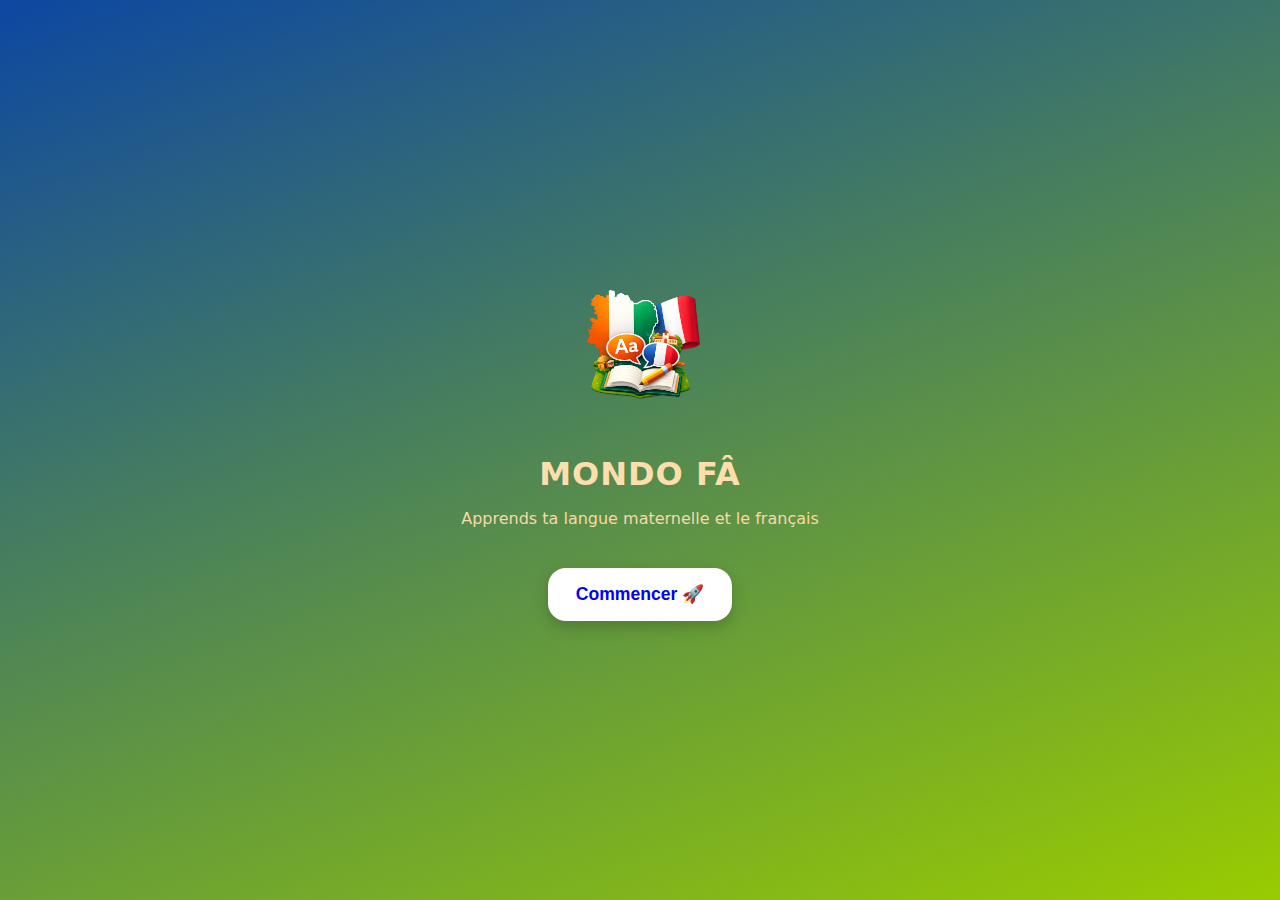
<file: index.html>
<!DOCTYPE html>
<html lang="fr">
<head><link rel="manifest" href="manifest.json">
<meta name="theme-color" content="#0d47a1">
  <meta charset="UTF-8" />
  <title>MONDO FÂ</title>

  <!-- RESPONSIVE -->
  <meta name="viewport" content="width=device-width, initial-scale=1.0" />

  <!-- PWA : MANIFEST -->
  <link rel="manifest" href="manifest.json">

  <!-- COULEUR ANDROID -->
  <meta name="theme-color" content="#0d47a1">

  <!-- ICÔNE FALLBACK -->
  <link rel="icon" href="assets/logo.png">

  <style>
    body {
      margin: 0;
      font-family: system-ui, -apple-system, BlinkMacSystemFont, sans-serif;
      min-height: 100vh;
      display: flex;
      justify-content: center;
      align-items: center;
      background: linear-gradient(160deg, #0d47a1, #9c0);
    }

    .container {
      width: 100%;
      max-width: 420px;
      padding: 24px;
      text-align: center;
      color: navajowhite;
    }

    .logo {
      width: 130px;
      margin-bottom: 20px;
    }

    h1 {
      font-size: 2rem;
      margin-bottom: 10px;
      letter-spacing: 1px;
    }

    p {
      font-size: 1rem;
      opacity: 0.95;
      margin-bottom: 40px;
    }

    button {
      padding: 16px 28px;
      font-size: 1.1rem;
      border: none;
      border-radius: 18px;
      background: white;
      color: blue;
      font-weight: 600;
      cursor: pointer;
      box-shadow: 0 6px 16px rgba(0,0,0,0.2);
    }

    button:active {
      transform: scale(0.97);
    }
  </style>
</head>

<body>

  <div class="container">

    <!-- LOGO -->
    <img src="assets/logo.png" alt="MONDO FÂ" class="logo" />

    <h1>MONDO FÂ</h1>
    <p>Apprends ta langue maternelle et le français</p>

    <button onclick="startApp()">Commencer 🚀</button>

  </div>

  <!-- STATE GLOBAL -->
  <script src="state.js"></script>

  <script>
    function startApp() {
      APP_STATE.language = null;
      APP_STATE.category = null;
      APP_STATE.mode = null;
      APP_STATE.index = 0;
      APP_STATE.score = 0;

      saveState();
      window.location.href = "langue.html";
    }
  </script>
<script>
  if ("serviceWorker" in navigator) {
    window.addEventListener("load", () => {
      navigator.serviceWorker
        .register("sw.js")
        .then(() => console.log("Service Worker enregistré"))
        .catch(err => console.error("SW erreur :", err));
    });
  }
</script>
</body>
</html>
</file>
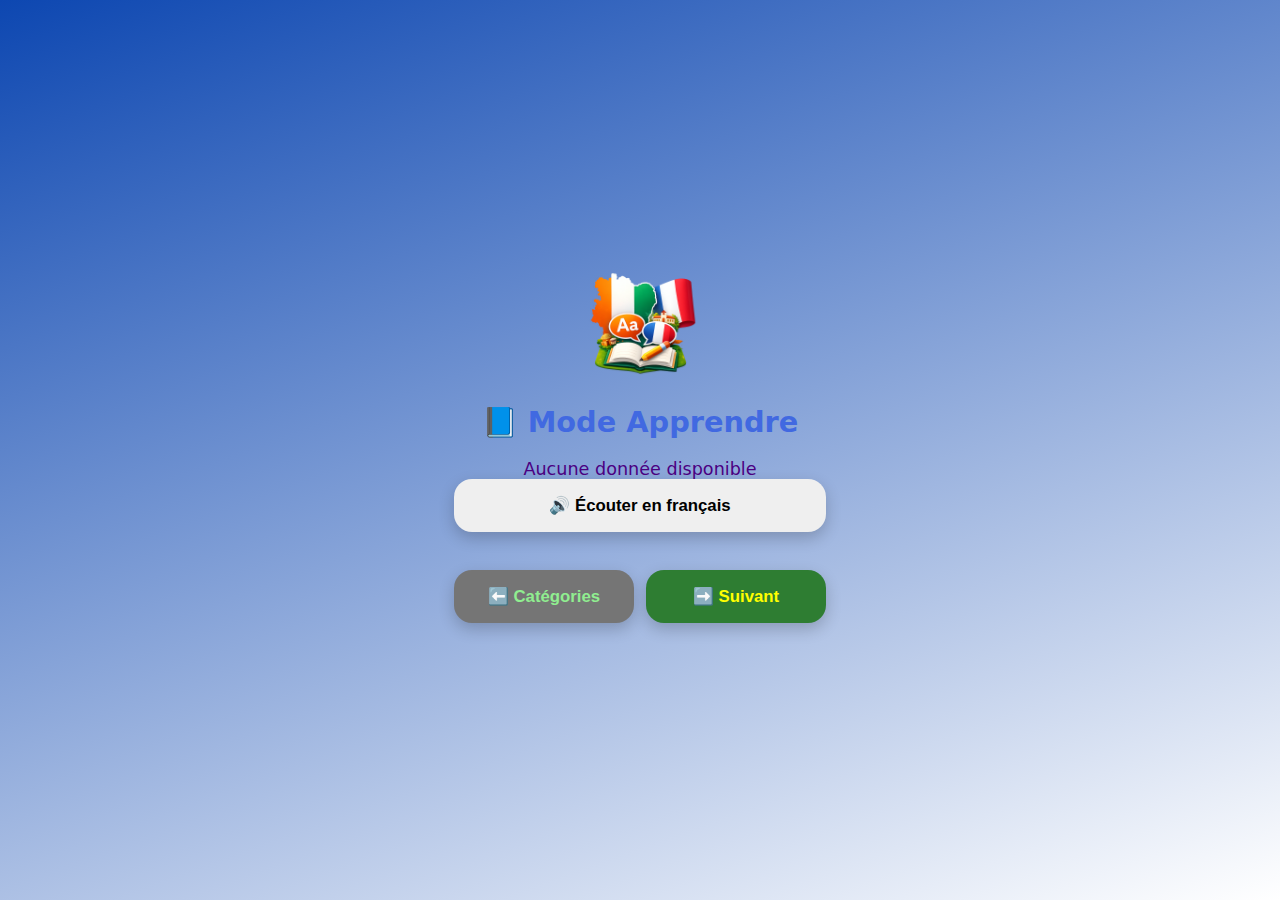
<file: apprendre.html>
<!DOCTYPE html>
<html lang="fr">
<head>
  <meta charset="UTF-8" />
  <title>MONDO FÂ — Apprendre</title>
  <meta name="viewport" content="width=device-width, initial-scale=1.0" />

  <!-- STYLE GLOBAL -->
  <link rel="stylesheet" href="style.css">
</head>

<body class="blue-bg">

  <div class="container">

    <!-- LOGO -->
    <img src="assets/logo.png" alt="MONDO FÂ" class="logo">

    <h1>📘 Mode Apprendre</h1>

    <!-- CONTENU -->
    <div id="emoji" class="emoji"></div>
    <div id="native" class="native-text"></div>
    <div id="fr" class="fr-text"></div>

    <!-- AUDIO FR -->
    <button id="speak-fr" class="btn audio">
      🔊 Écouter en français
    </button>

    <!-- ACTIONS -->
    <div class="actions">
      <button class="btn back" onclick="quitLearn()">
        ⬅️ Catégories
      </button>
      <button class="btn next" onclick="nextItem()">
        ➡️ Suivant
      </button>
    </div>

  </div>

  <!-- ORDRE STRICT – NE PAS CHANGER -->
  <script src="state.js"></script>
  <script src="js/data.js"></script>
  <script src="apprendre.js"></script>

  <script>
    function quitLearn() {
      APP_STATE.index = 0;     // reset apprentissage
      APP_STATE.mode = null;
      saveState();
      window.location.href = "categories.html";
    }
  </script>

</body>
</html>
</file>
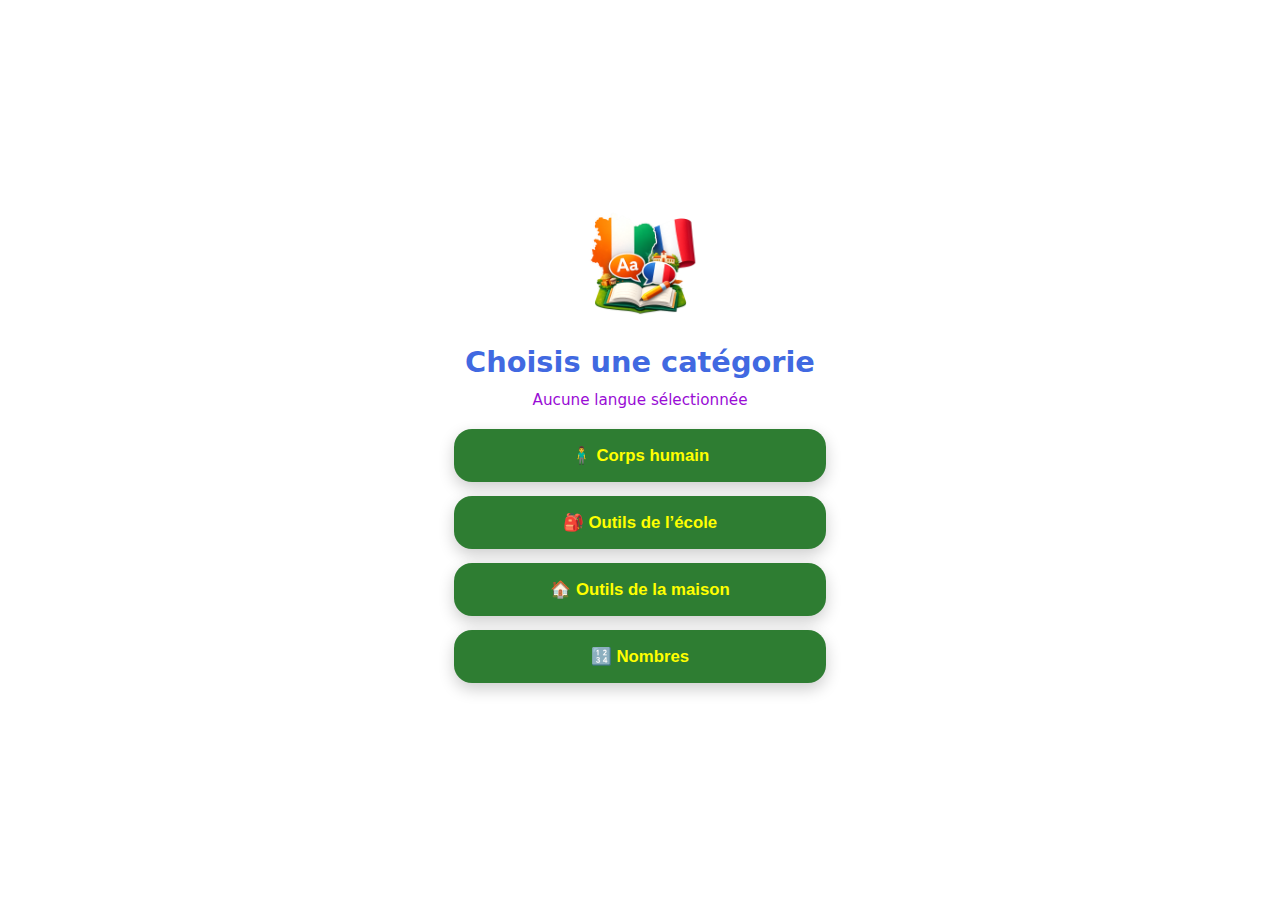
<file: categories.html>
<!DOCTYPE html>
<html lang="fr">
<head>
  <meta charset="UTF-8">
  <title>Choisir une catégorie – MONDO FÂ</title>
  <meta name="viewport" content="width=device-width, initial-scale=1.0">

  <!-- ✅ CSS GLOBAL -->
  <link rel="stylesheet" href="style.css">
</head>
<body>

  <!-- ✅ BARRE LOGO -->
  <div class="header">
  </div>

  <div class="container">

    <img src="assets/logo.png" alt="MONDO FÂ" class="logo">

    <h1>Choisis une catégorie</h1>
    <div class="subtitle" id="lang-info"></div>

    <button class="cat-btn" onclick="selectCategory('corps')">
      🧍‍♂️ Corps humain
    </button>

    <button class="cat-btn" onclick="selectCategory('ecole')">
      🎒 Outils de l’école
    </button>

    <button class="cat-btn" onclick="selectCategory('maison')">
      🏠 Outils de la maison
    </button>

    <button class="cat-btn" onclick="selectCategory('nombres')">
      🔢 Nombres
    </button>

  </div>

  <!-- ÉTAT GLOBAL -->
  <script src="state.js"></script>

  <script>
    /* ============================
       MONDO FÂ – CATÉGORIES
       ============================ */

    // Affichage langue sélectionnée
    if (window.APP_STATE && window.APP_STATE.language) {
      document.getElementById("lang-info").innerText =
        "Langue sélectionnée : " +
        window.APP_STATE.language.toUpperCase();
    } else {
      document.getElementById("lang-info").innerText =
        "Aucune langue sélectionnée";
    }

    // Sélection catégorie → redirection vers MODE
    function selectCategory(category) {
      APP_STATE.category = category;
      APP_STATE.index = 0;
      APP_STATE.score = 0;
      saveState();

      window.location.href = "mode.html";
    }
  </script>

</body>
</html>
</file>
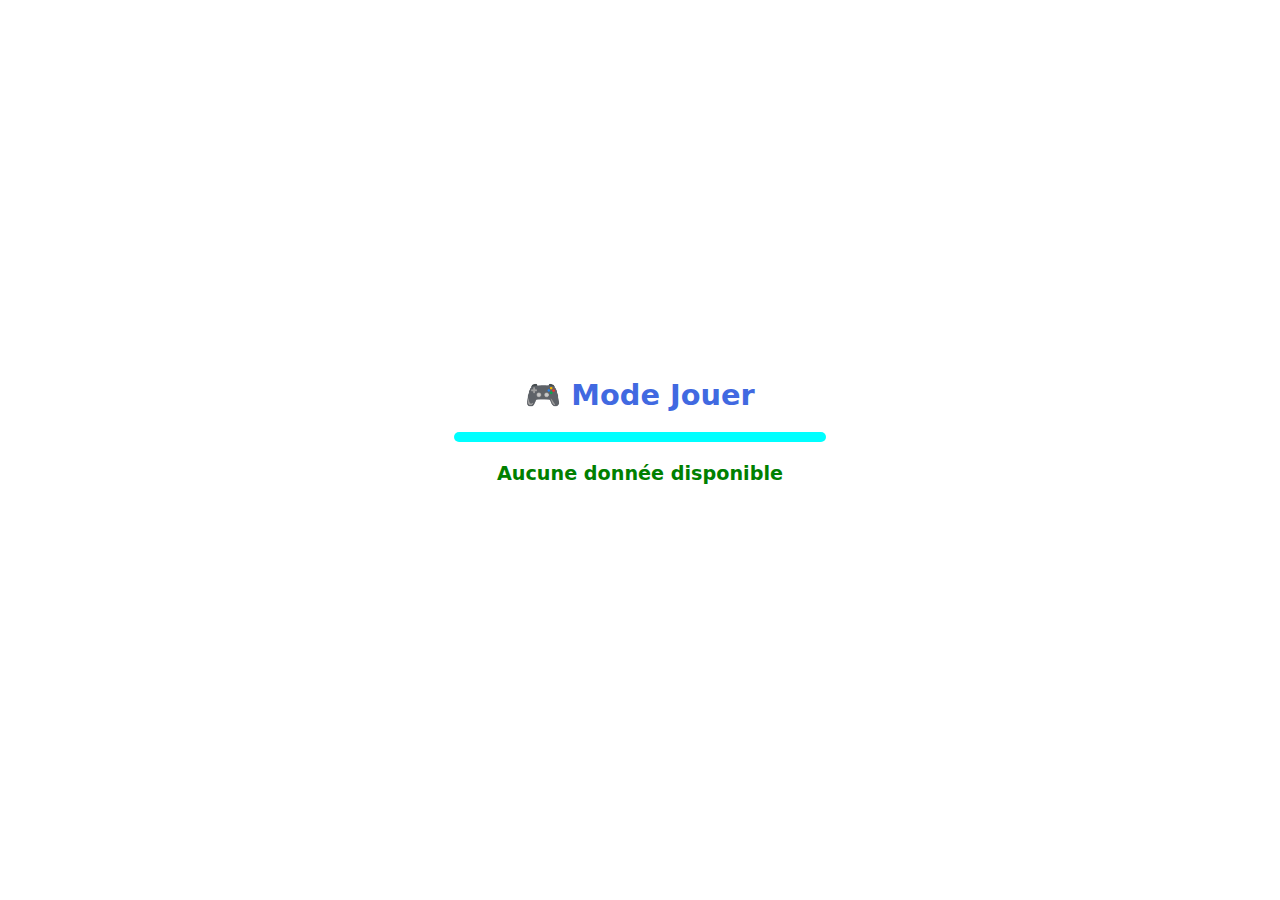
<file: jouer.html>
<!DOCTYPE html>
<html lang="fr">
<head>
  <meta charset="UTF-8" />
  <title>MONDO FÂ — Jouer</title>
  <meta name="viewport" content="width=device-width, initial-scale=1.0" />

  <!-- ✅ CSS GLOBAL -->
  <link rel="stylesheet" href="style.css">
</head>
<body>

  <!-- ✅ HEADER -->
  <div class="header">
  </div>

  <div class="container">

    <h1>🎮 Mode Jouer</h1>

    <div class="info" id="info"></div>

    <!-- ✅ PROGRESSION -->
    <div id="progress-container">
      <div id="progress-text"></div>
      <div id="progress-bar">
        <div id="progress-fill"></div>
      </div>
    </div>

    <div id="question"></div>
    <div id="choices"></div>
    <div id="score"></div>
    <div id="percent"></div>

  </div>

  <!-- ⚠️ ORDRE STRICT – NE PAS CHANGER -->
  <script src="state.js"></script>
  <script src="js/data.js"></script>
  <script src="jouer.js"></script>

  <script>
    if (window.APP_STATE) {
      const { language, category } = window.APP_STATE;
      if (language && category) {
        document.getElementById("info").innerText =
          `Langue : ${language.toUpperCase()} | Catégorie : ${category}`;
      }
    }
  </script>

</body>
</html>
</file>
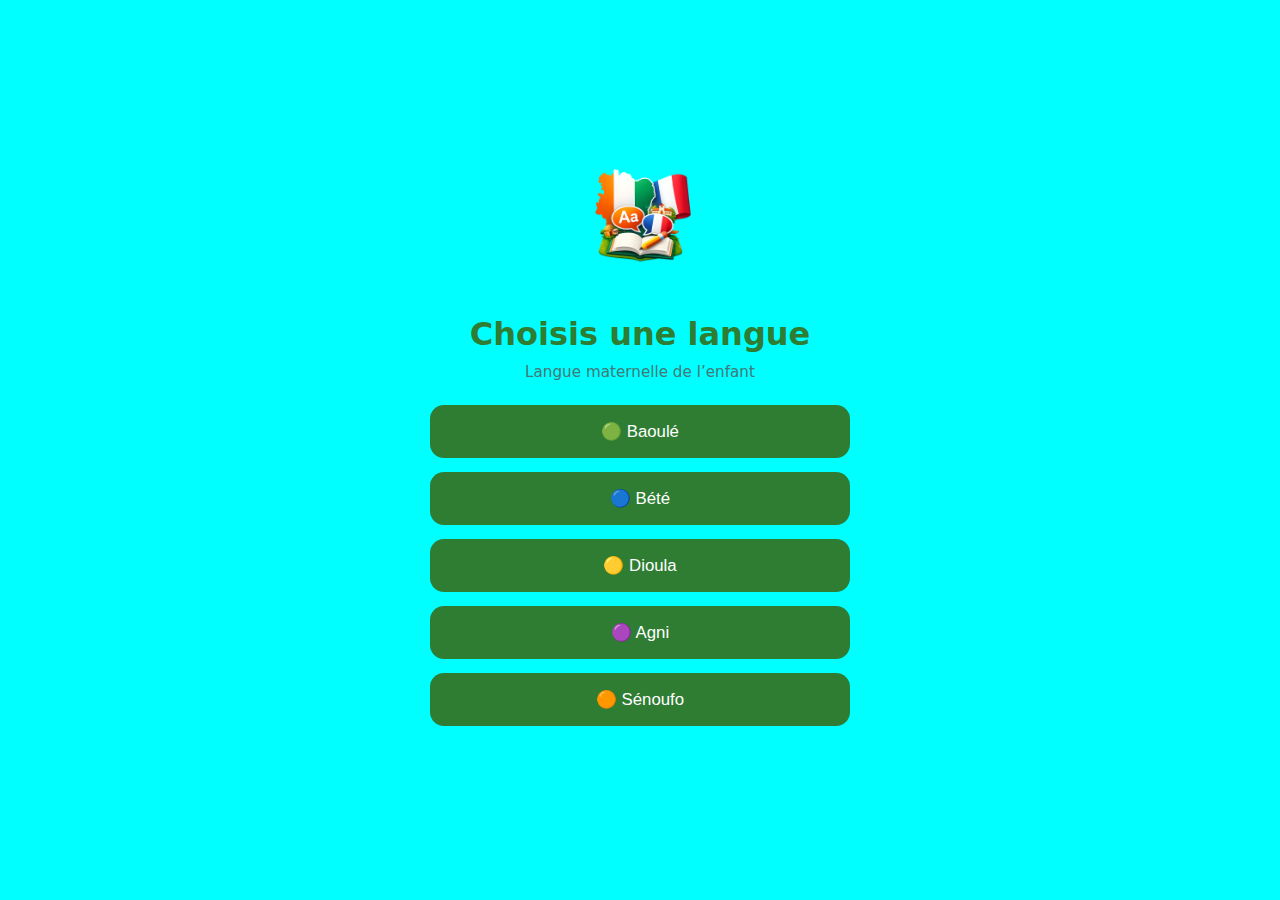
<file: langue.html>
<!DOCTYPE html>
<html lang="fr">
<head>
  <meta charset="UTF-8" />
  <title>Choisir une langue – MONDO FÂ</title>
  <meta name="viewport" content="width=device-width, initial-scale=1.0" />

  <style>
    body {
      margin: 0;
      font-family: system-ui, sans-serif;
      background: cyan;
      min-height: 100vh;
      display: flex;
      justify-content: center;
      align-items: center;
    }

    .container {
      width: 100%;
      max-width: 420px;
      padding: 24px;
      text-align: center;
    }

    img {
      width: 110px;
      margin-bottom: 20px;
    }

    h1 {
      color: #2e7d32;
      margin-bottom: 10px;
    }

    .subtitle {
      margin-bottom: 24px;
      color: #477;
      font-size: 0.95rem;
    }

    .lang-btn {
      width: 100%;
      padding: 16px;
      margin-bottom: 14px;
      font-size: 1.05rem;
      border: none;
      border-radius: 14px;
      background: #2e7d32;
      color: white;
      cursor: pointer;
    }

    .lang-btn:active {
      transform: scale(0.98);
    }
  </style>
</head>
<body>

  <div class="container">
    <img src="assets/logo.png" alt="MONDO FÂ">

    <h1>Choisis une langue</h1>
    <div class="subtitle">Langue maternelle de l’enfant</div>

    <button class="lang-btn" onclick="selectLanguage('baoule')">
      🟢 Baoulé
    </button>

    <button class="lang-btn" onclick="selectLanguage('bete')">
      🔵 Bété
    </button>

    <button class="lang-btn" onclick="selectLanguage('dioula')">
      🟡 Dioula
    </button>

    <button class="lang-btn" onclick="selectLanguage('agni')">
      🟣 Agni
    </button>

    <button class="lang-btn" onclick="selectLanguage('senoufo')">
      🟠 Sénoufo
    </button>
  </div>

  <!-- ÉTAT GLOBAL -->
  <script src="state.js"></script>

  <script>
    function selectLanguage(lang) {
      if (!window.APP_STATE) {
        alert("Erreur : état non chargé");
        return;
      }

      APP_STATE.language = lang;
      APP_STATE.category = null; // reset sécurité
      saveState();

      // Étape suivante
      window.location.href = "categories.html";
    }
  </script>

</body>
</html>
</file>
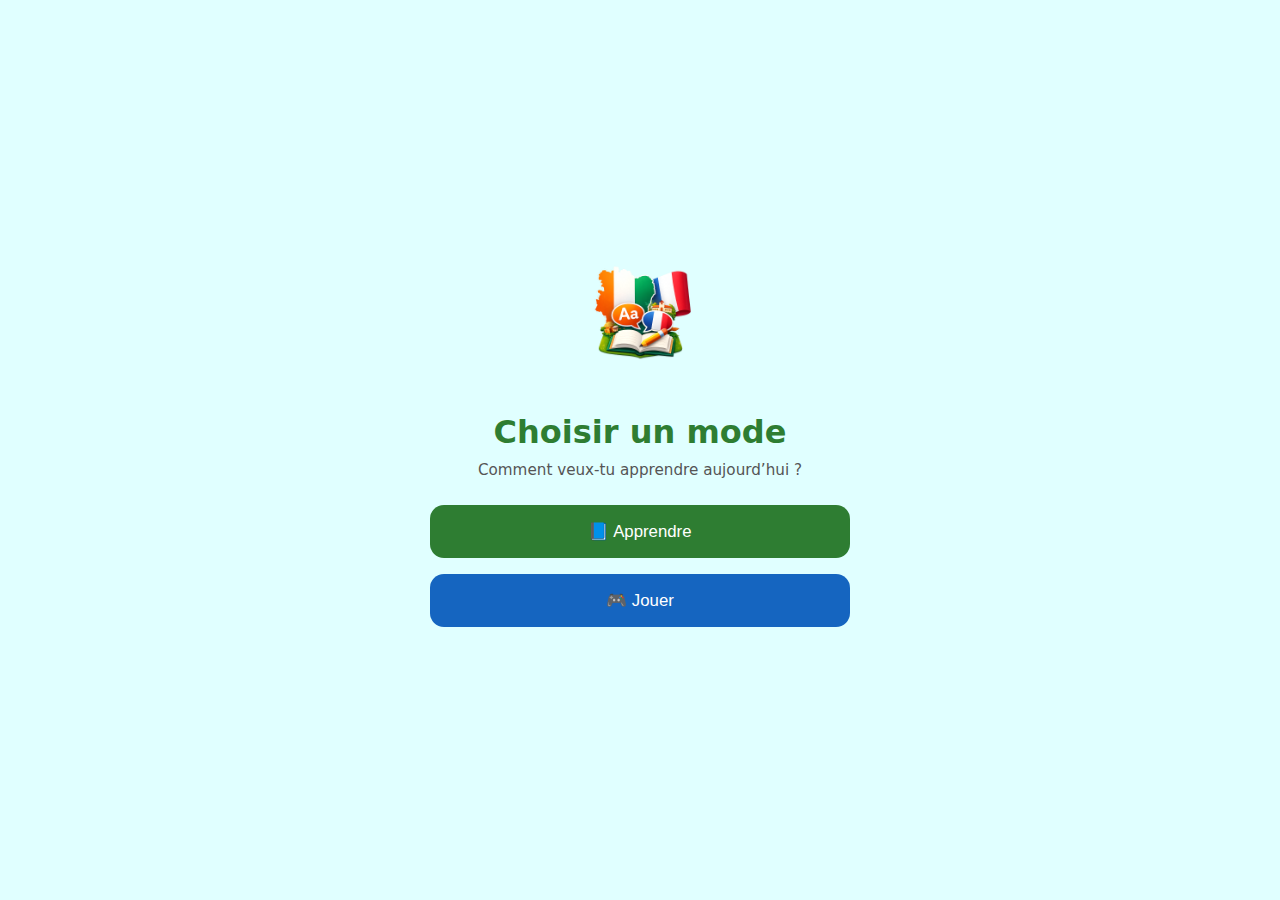
<file: mode.html>
<!DOCTYPE html>
<html lang="fr">
<head>
  <meta charset="UTF-8" />
  <title>Choisir un mode – MONDO FÂ</title>
  <meta name="viewport" content="width=device-width, initial-scale=1.0" />

  <style>
    body {
      margin: 0;
      font-family: system-ui, sans-serif;
      background: lightcyan;
      min-height: 100vh;
      display: flex;
      justify-content: center;
      align-items: center;
    }

    .container {
      width: 100%;
      max-width: 420px;
      padding: 24px;
      text-align: center;
    }

    img {
      width: 110px;
      margin-bottom: 20px;
    }
    h1 {
      color: #2e7d32;
      margin-bottom: 10px;
    }

    .subtitle {
      margin-bottom: 26px;
      color: #555;
      font-size: 0.95rem;
    }

    .mode-btn {
      width: 100%;
      padding: 16px;
      margin-bottom: 16px;
      font-size: 1.05rem;
      border: none;
      border-radius: 14px;
      cursor: pointer;
      color: white;
      background: #2e7d32;
    }

    .mode-btn.secondary {
      background: #1565c0;
    }

    .mode-btn:active {
      transform: scale(0.98);
    }
  </style>
</head>
<body>

  <div class="container">
    <!-- LOGO EN HAUT -->
    <img src="assets/logo.png" alt="MONDO FÂ">

    <h1>Choisir un mode</h1>
    <div class="subtitle">
      Comment veux-tu apprendre aujourd’hui ?
    </div>

    <button class="mode-btn" onclick="goLearn()">
      📘 Apprendre
    </button>

    <button class="mode-btn secondary" onclick="goPlay()">
      🎮 Jouer
    </button>
  </div>

  <!-- ÉTAT GLOBAL -->
  <script src="state.js"></script>

  <script>
    function goLearn() {
      APP_STATE.mode = "apprendre";
      saveState();
      window.location.href = "apprendre.html";
    }

    function goPlay() {
      APP_STATE.mode = "jouer";
      saveState();
      window.location.href = "jouer.html";
    }
  </script>

</body>
</html>
</file>
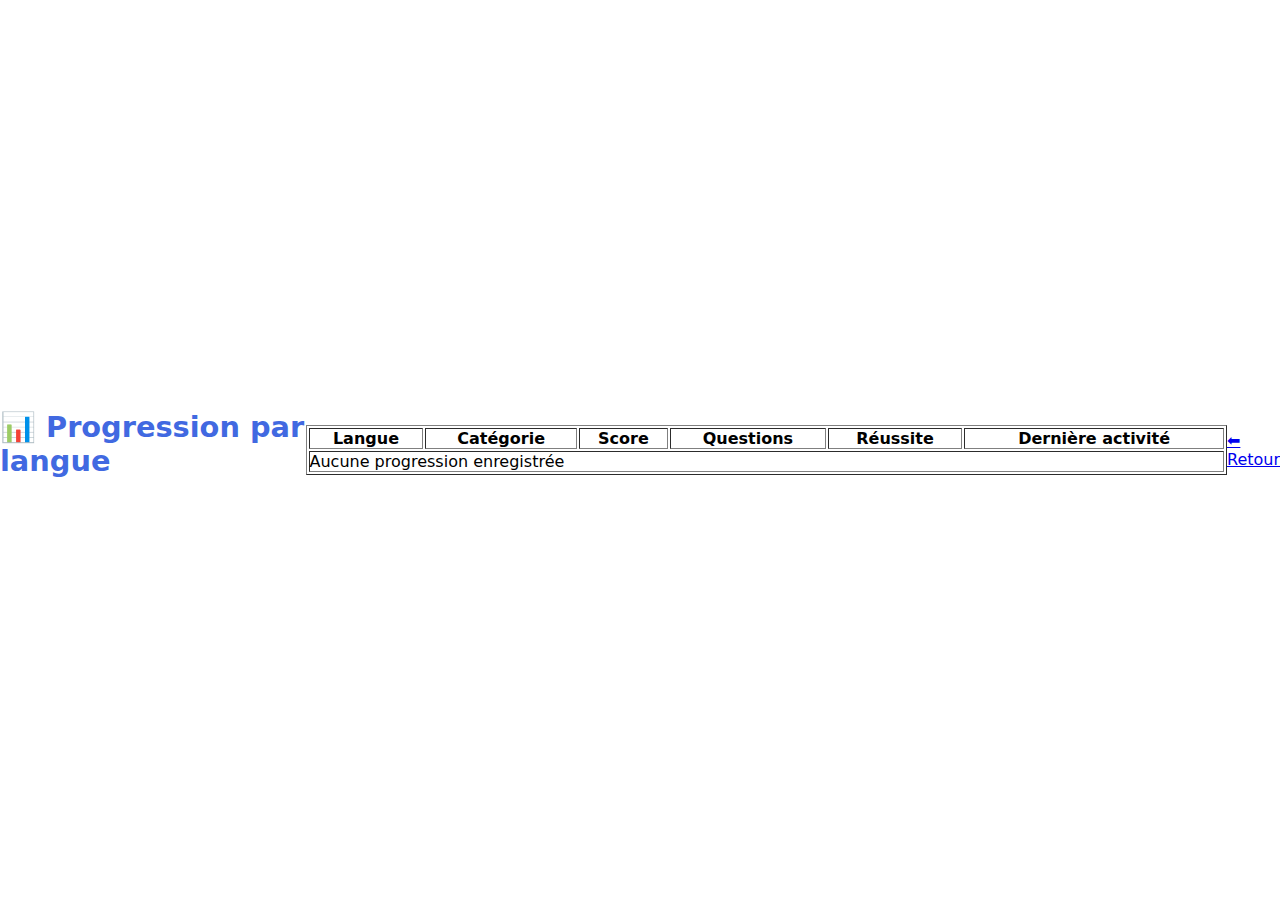
<file: progression.html>
<!DOCTYPE html>
<html lang="fr">
<head>
  <meta charset="UTF-8">
  <title>MONDO FÂ – Progression</title>
  <link rel="stylesheet" href="style.css">
</head>
<body>

  <h1>📊 Progression par langue</h1>

  <table border="1" width="100%">
    <thead>
      <tr>
        <th>Langue</th>
        <th>Catégorie</th>
        <th>Score</th>
        <th>Questions</th>
        <th>Réussite</th>
        <th>Dernière activité</th>
      </tr>
    </thead>
    <tbody id="progress-table">
      <!-- rempli par JS -->
    </tbody>
  </table>

  <br>
  <a href="index.html">⬅ Retour</a>

  <script src="progression.js"></script>
</body>
</html>
</file>
<file: style.css>
/* =========================================
   MONDO FÂ — STYLE GLOBAL
   Utilisé par toutes les pages
========================================= */

/* ===== RESET ===== */
* {
  box-sizing: border-box;
  margin: 0;
  padding: 0;
}

/* ===== FONDS ===== */
body {
  font-family: system-ui, -apple-system, BlinkMacSystemFont, sans-serif;
  min-height: 100vh;
  display: flex;
  justify-content: center;
  align-items: center;
}

/* Fond bleu (index, apprendre, jouer) */
.blue-bg {
  background: linear-gradient(160deg, #0d47b1, white);
}

/* Fond clair (catégories, langue, mode) */
.light-bg {
  background: #ff5;
}

/* ===== CONTAINER ===== */
.container {
  width: 100%;
  max-width: 420px;
  padding: 24px;
  text-align: center;
}

/* ===== LOGO ===== */
.logo {
  width: 120px;
  margin-bottom: 18px;
}

/* ===== TITRES ===== */
h1 {
  font-size: 1.8rem;
  margin-bottom: 12px;
  color: royalblue;
}

.light-bg h1 {
  color: #7e7d32;
}

/* ===== TEXTES ===== */
.subtitle,
.info {
  font-size: 0.95rem;
  margin-bottom: 20px;
  opacity: 0.95;
  color: darkviolet;
}

.light-bg .subtitle,
.light-bg .info {
  color: #515;
}

/* ===== MODE APPRENDRE ===== */
.emoji {
  font-size: 4rem;
  margin: 20px 0;
}

.native-text {
  font-size: 1.3rem;
  font-weight: 700;
  color: gold;
}

.fr-text {
  font-size: 1.1rem;
  color: indigo;
  margin-top: 6px;
}

/* ===== BOUTONS ===== */
button,
.btn {
  width: 100%;
  padding: 16px;
  margin-bottom: 14px;
  font-size: 1.05rem;
  border: none;
  border-radius: 18px;
  cursor: pointer;
  font-weight: 600;
  box-shadow: 0 6px 16px rgba(0,0,0,0.2);
}

button:active,
.btn:active {
  transform: scale(0.97);
}

/* Boutons principaux */
.btn.primary,
.cat-btn,
.choice-btn,
.next {
  background: #2e7d32;
  color: yellow;
}

/* Boutons retour */
.btn.back,
.back {
  background: #757575;
  color: lightgreen;
}

/* Bouton blanc (index) */
.btn.white {
  background: mediumslateblue;
  color: #1565c0;
}

/* ===== GROUPES D’ACTIONS ===== */
.actions {
  display: flex;
  gap: 12px;
  margin-top: 24px;
}

.actions .btn {
  flex: 1;
}

/* ===== MODE JOUER ===== */
#question {
  font-size: 1.2rem;
  margin: 20px 0;
  font-weight: 600;
  color: green
}

.light-bg #question {
  color: #333;
}

#choices {
  display: flex;
  flex-direction: column;
  gap: 12px;
}

#score {
  margin-top: 18px;
  font-weight: bold;
  color: white;
}

.light-bg #score {
  color: #333;
}

/* ===== PROGRESSION ===== */
#progress-container {
  margin-bottom: 16px;
}

#progress-text {
  font-size: 0.85rem;
  margin-bottom: 6px;
  color: #ffffff;
}

.light-bg #progress-text {
  color: #333;
}

#progress-bar {
  width: 100%;
  height: 10px;
  background: cyan;
  border-radius: 10px;
  overflow: hidden;
}

#progress-fill {
  height: 100%;
  width: 0%;
  background: #1565c0;
  transition: width 0.3s ease;
}
#percent {
  margin-top: 6px;
  font-size: 0.9rem;
  color: #555;
}
/* ===== ANIMATION FIN DE JEU ===== */
.end-screen {
  animation: fadeInScale 0.6s ease forwards;
}

@keyframes fadeInScale {
  from {
    opacity: 0;
    transform: scale(0.85);
  }
  to {
    opacity: 1;
    transform: scale(1);
  }
}

.end-score {
  font-size: 1.3rem;
  margin-top: 12px;
  font-weight: bold;
}

.end-percent {
  font-size: 1.1rem;
  margin-top: 6px;
}
</file>
